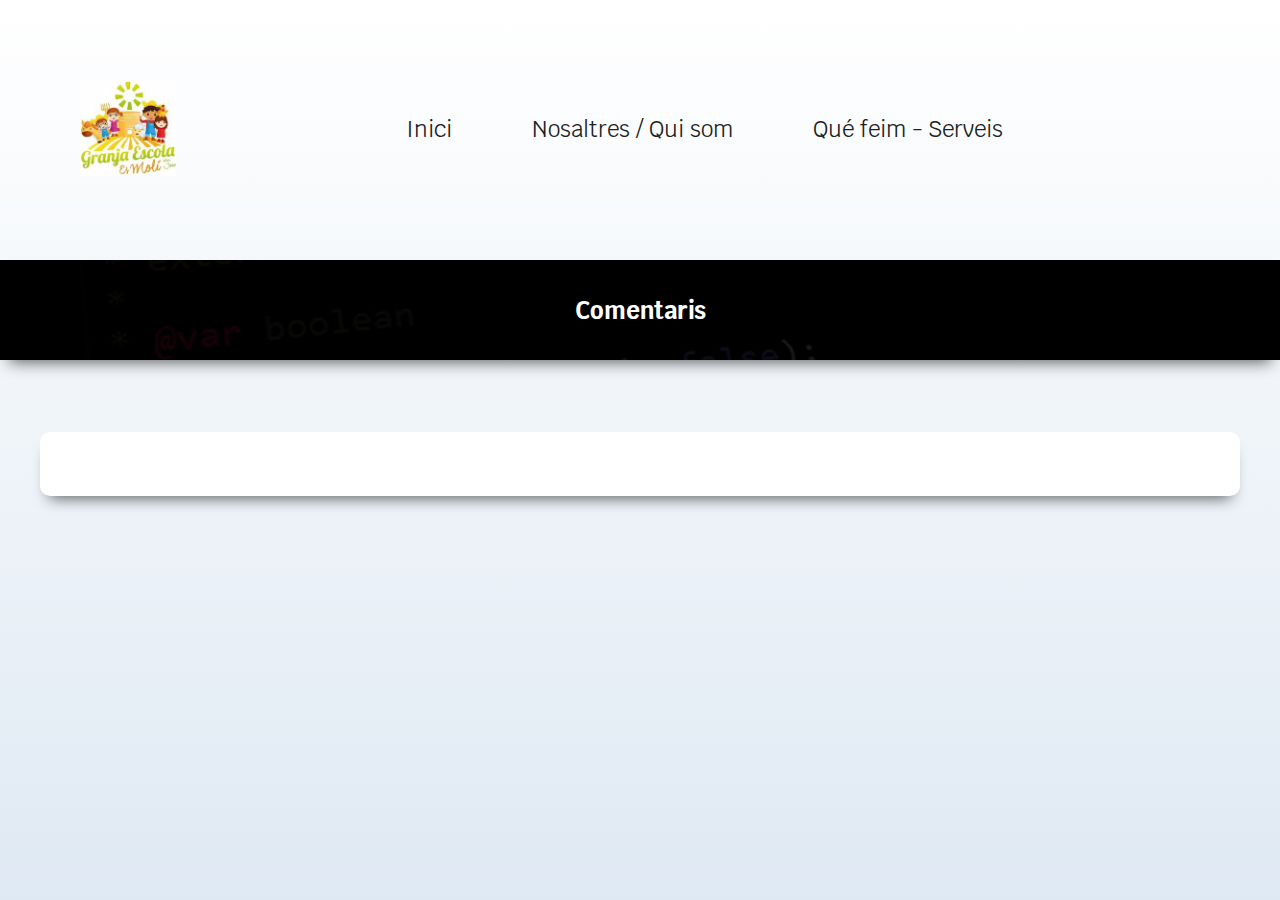
<file: Macià - Practica Módulo 2º (Granja)/comentarios.html>
<!DOCTYPE html>
<html lang="es">
<head>
    <meta charset="UTF-8">
    <meta name="viewport" content="width=device-width, initial-scale=1.0">
    <meta http-equiv="X-UA-Compatible" content="ie=edge">
    
    <title> Contacta con Nosotros</title>
    
    <link href="https://fonts.googleapis.com/css?family=Krub" rel="stylesheet">
    <link rel="stylesheet" href="https://use.fontawesome.com/releases/v5.4.1/css/all.css" integrity="sha384-5sAR7xN1Nv6T6+dT2mhtzEpVJvfS3NScPQTrOxhwjIuvcA67KV2R5Jz6kr4abQsz" crossorigin="anonymous">

    <link href="https://fonts.googleapis.com/css?family=Krub:400,700" rel="stylesheet">
    <link rel="stylesheet" href="css/normalize.css">
    <link rel="stylesheet" href="css/estilo.css">
    <link rel="icon" href="img/logo-favicon.ico">
    
    <script src="js/jquery-3.2.1.js"></script>
    <script src="js/script.js"></script>
</head>
<body>

    <div class="header">
       <div class="logo">
           <a href="index.html">
               <img src="img/Logo2.jpg" alt="Logo Empresa">
           </a>
      </div>
        <nav>
            <a href="index.html">Inici</a>
            <a href="nosotros.html">Nosaltres / Qui som</a>
            <a href="servicios.html">Qué feim - Serveis</a>
        </nav>
    </div>
    <main>
        <div class="macia-nosotros">
            <div class="contenido-macia-nosotros">           
                <h2>Comentaris</h2>            
            </div>
        </div>

        <div class="contenedor">

           <div id="disqus_thread"></div>
                <script>

                /**
                *  RECOMMENDED CONFIGURATION VARIABLES: EDIT AND UNCOMMENT THE SECTION BELOW TO INSERT DYNAMIC VALUES FROM YOUR PLATFORM OR CMS.
                *  LEARN WHY DEFINING THESE VARIABLES IS IMPORTANT: https://disqus.com/admin/universalcode/#configuration-variables*/
                /*
                var disqus_config = function () {
                this.page.url = PAGE_URL;  // Replace PAGE_URL with your page's canonical URL variable
                this.page.identifier = PAGE_IDENTIFIER; // Replace PAGE_IDENTIFIER with your page's unique identifier variable
                };
                */
                (function() { // DON'T EDIT BELOW THIS LINE
                var d = document, s = d.createElement('script');
                s.src = 'https://granja-escola-es-moli.disqus.com/embed.js';
                s.setAttribute('data-timestamp', +new Date());
                (d.head || d.body).appendChild(s);
                })();
                </script>
                <noscript>Please enable JavaScript to view the <a href="https://disqus.com/?ref_noscript">comments powered by Disqus.</a></noscript>

        </div>
        
    </main>
    <script id="dsq-count-scr" src="//granja-escola-es-moli.disqus.com/count.js" async></script>
</body>
</html>
</file>
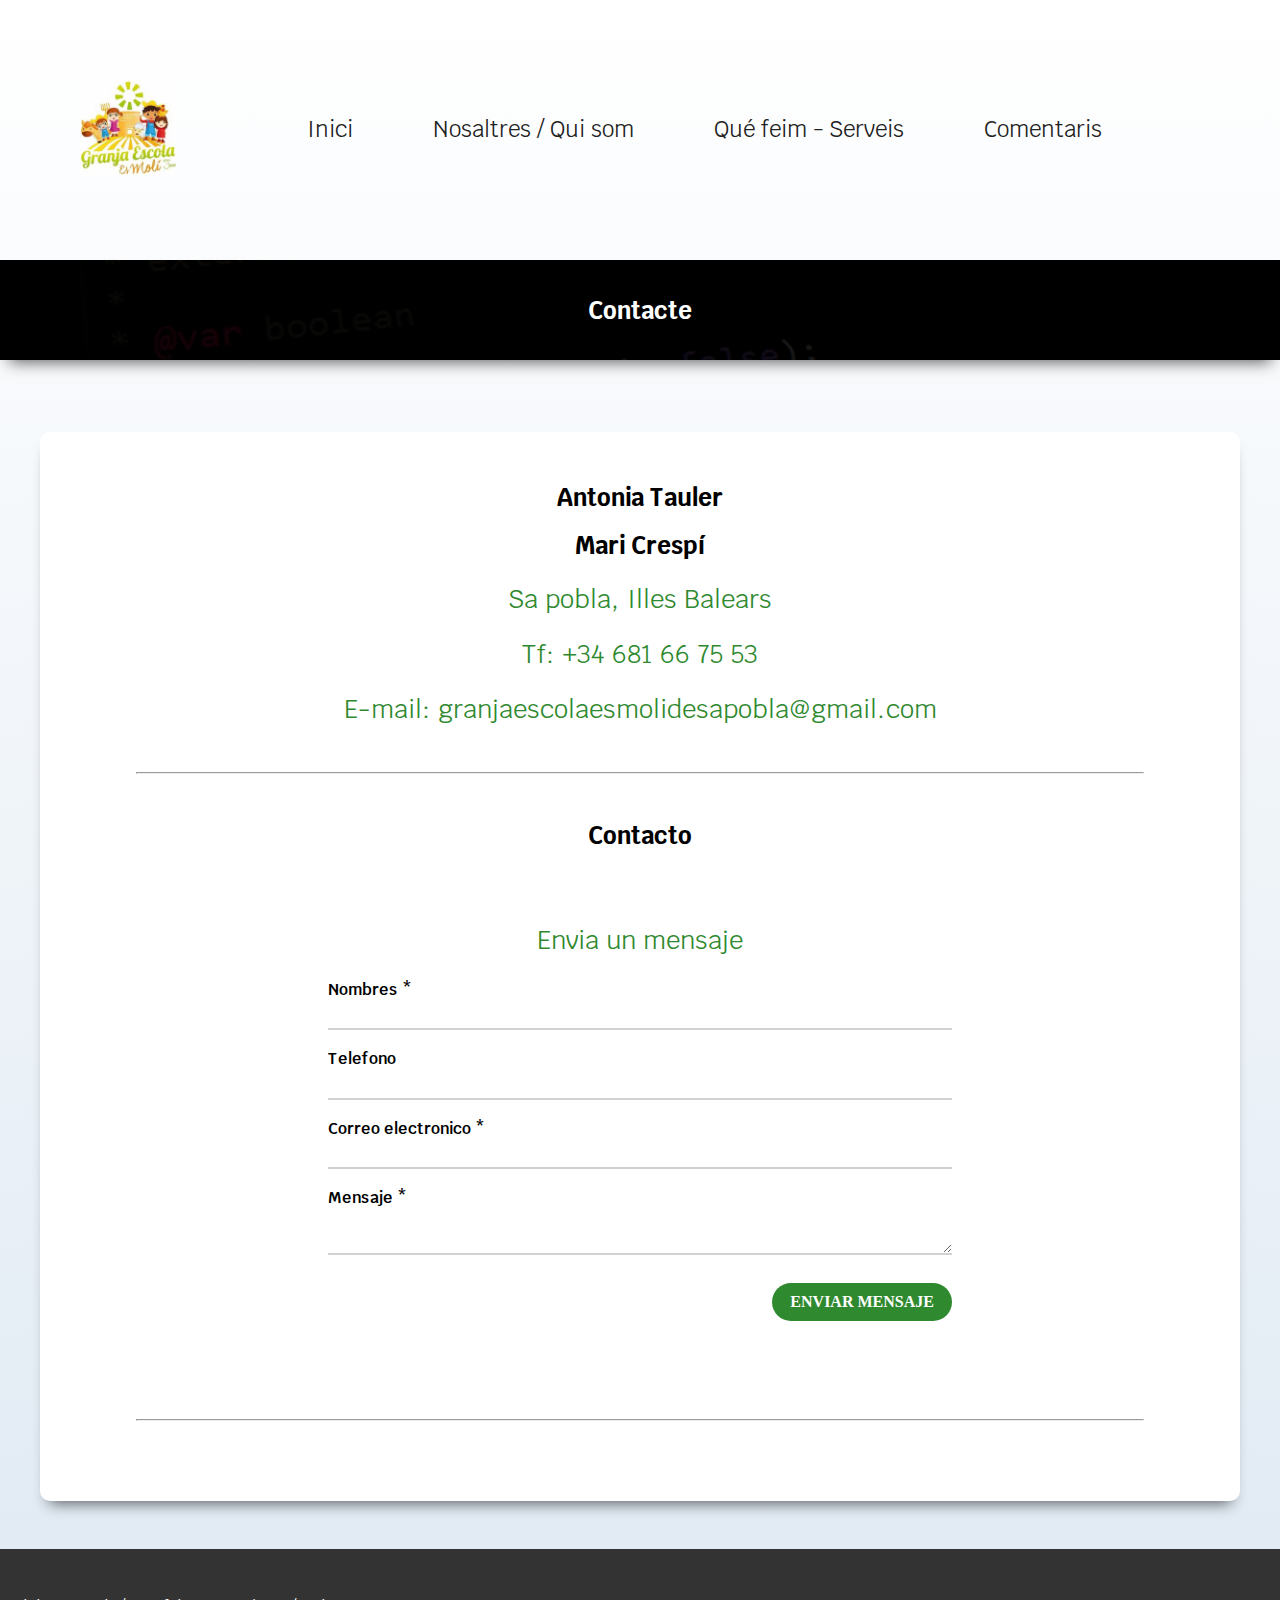
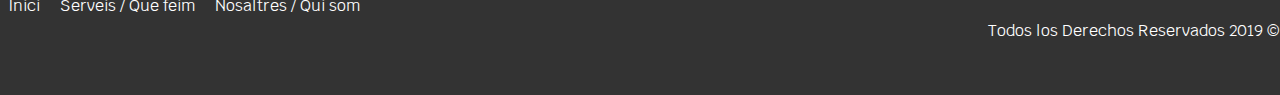
<file: Macià - Practica Módulo 2º (Granja)/contacto.html>
<!DOCTYPE html>
<html lang="es">
<head>
    <meta charset="UTF-8">
    <meta name="viewport" content="width=device-width, initial-scale=1.0">
    <meta http-equiv="X-UA-Compatible" content="ie=edge">
    
    <title> Contacta con Nosotros</title>
    
    <link href="https://fonts.googleapis.com/css?family=Krub" rel="stylesheet">
    <link rel="stylesheet" href="https://use.fontawesome.com/releases/v5.4.1/css/all.css" integrity="sha384-5sAR7xN1Nv6T6+dT2mhtzEpVJvfS3NScPQTrOxhwjIuvcA67KV2R5Jz6kr4abQsz" crossorigin="anonymous">

    <link href="https://fonts.googleapis.com/css?family=Krub:400,700" rel="stylesheet">
    <link rel="stylesheet" href="css/normalize.css">
    <link rel="stylesheet" href="css/estilo.css">
    <link rel="icon" href="img/logo-favicon.ico">
    
    <script src="js/jquery-3.2.1.js"></script>
    <script src="js/script.js"></script>
</head>
<body>

    <div class="header">
       <div class="logo">
           <a href="index.html">
               <img src="img/Logo2.jpg" alt="Logo Empresa">
           </a>
      </div>
        <nav>
            <a href="index.html">Inici</a>
            <a href="nosotros.html">Nosaltres / Qui som</a>
            <a href="servicios.html">Qué feim - Serveis</a>
            <a href="comentarios.html">Comentaris</a> 
        </nav>
    </div>
    <div class="macia-nosotros">
        <div class="contenido-macia-nosotros">           
            <h2>Contacte</h2>            
        </div>
    </div>

    <div class="contenedor">
      
        <div class="contacto">
             <h2>Antonia Tauler</h2>
             <h2>Mari Crespí</h2>
             <h3>Sa pobla, Illes Balears</h3>
             <h3>Tf: +34 681 66 75 53</h3>
             <h3>E-mail: granjaescolaesmolidesapobla@gmail.com</h3>            
        </div>  
       <hr>
       <div id="contacto" class="contacto">
            <h2>Contacto</h2>
            <form class="form_contact" action="mailto:granjaescolaesmolidesapobla@gmail.com" method="post" enctype="text/plain" onsubmit="this.reset()"> 
                <h3>Envia un mensaje</h3>
                <div class="user_info">
                    <label for="names">Nombres *</label>
                    <input type="text" id="names" name="nombre" required>

                    <label for="phone">Telefono</label>
                    <input type="text" id="phone" name="telefono">

                    <label for="email">Correo electronico *</label>
                    <input type="text" id="email" name="correo" required>

                    <label for="mensaje">Mensaje *</label>
                    <textarea id="mensaje" name="mensaje" required></textarea>

                    <input class="boton" type="submit" value="Enviar Mensaje" id="btnSend">
                </div>
            </form>
        </div>
          <hr>
    
                      
    </div>
    <footer class="site-footer seccion">
        <div class="contenedor-footer">
            <nav class="navegacion">
                <a href="index.html">Inici</a>
                <a href="servicios.html">Serveis / Que feim</a>
                <a href="nosotros.html">Nosaltres / Qui som</a>
            </nav>
            <div class="redes">
                <a href="https://www.facebook.com/granjaescolaesmoli/" target="_blank"><i class="fab fa-facebook"></i></a>
                <a href="https://www.instagram.com/granja.escola_esmoli/?hl=es" target="_blank"><i class="fab fa-instagram"></i></a>
                <p class="copyright">Todos los Derechos Reservados 2019 &copy; </p>
            </div>
        </div>
    </footer>
    
</body>
</html>
</file>
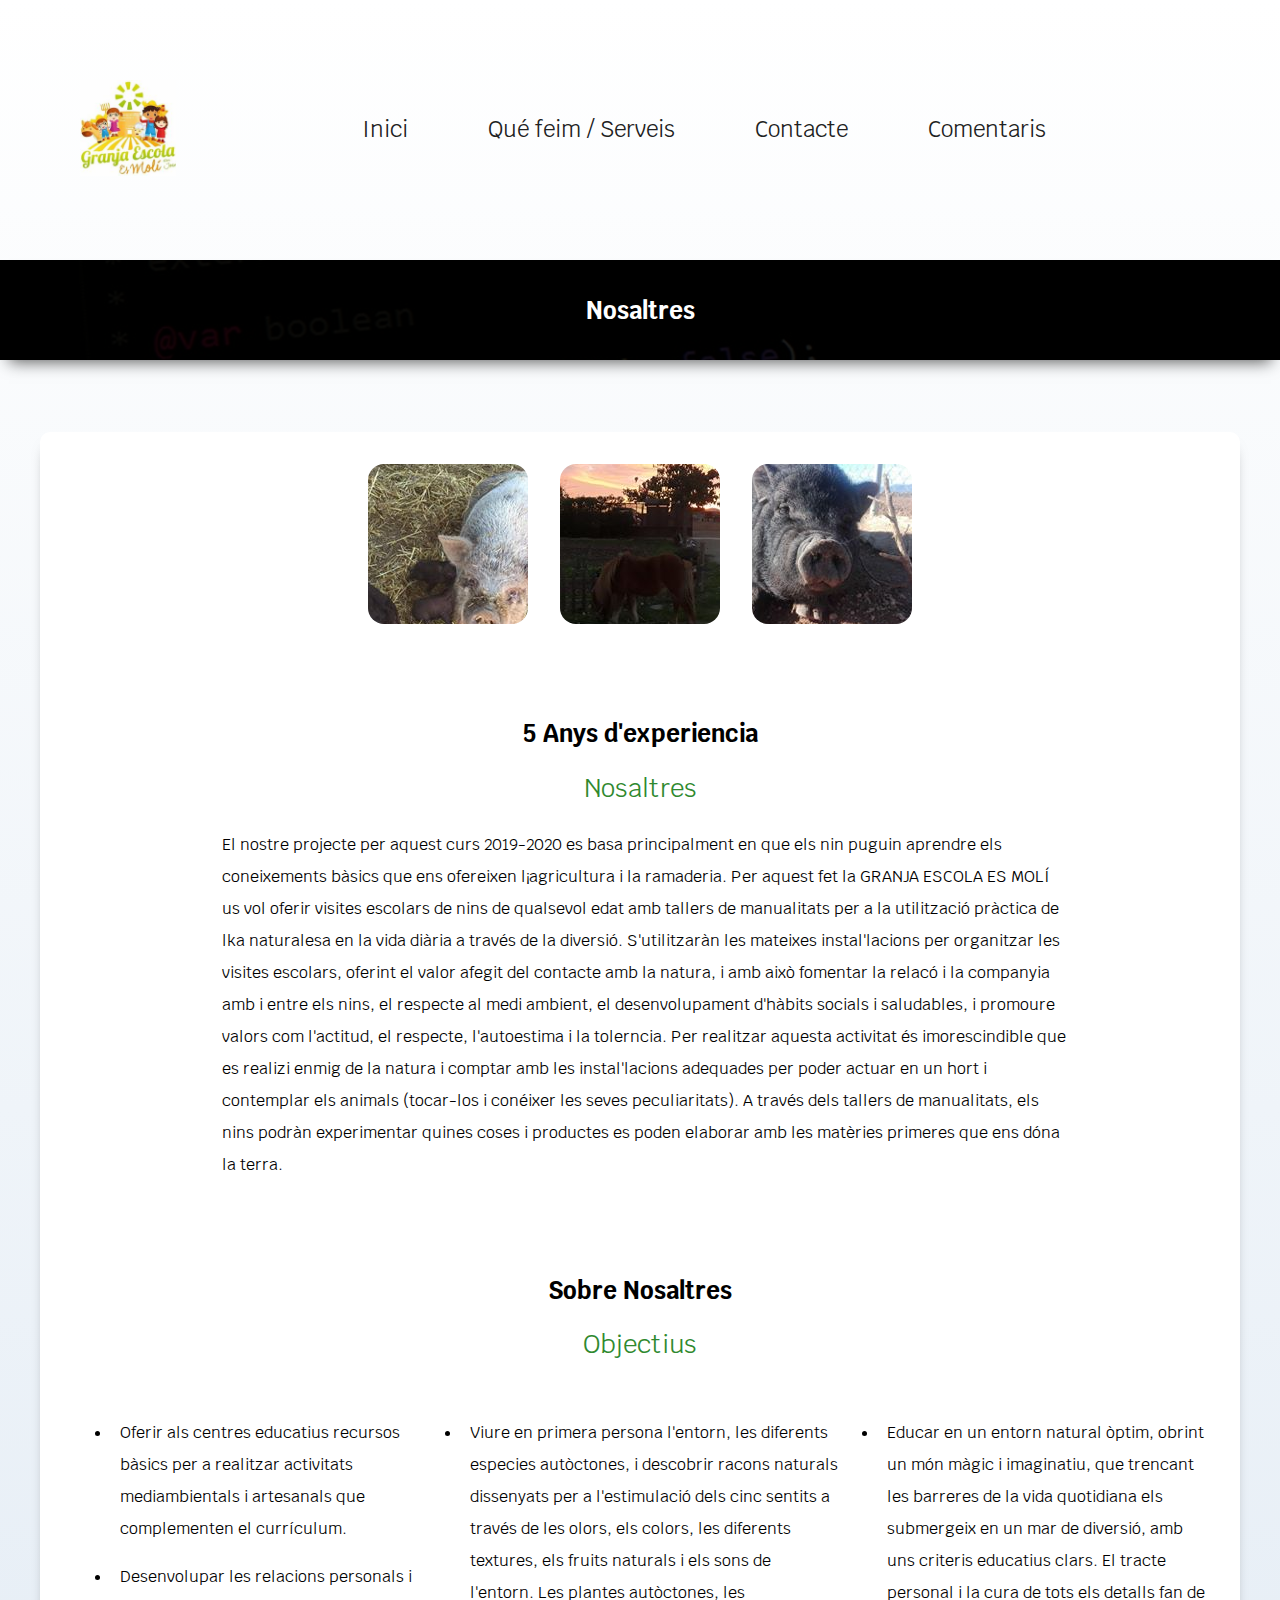
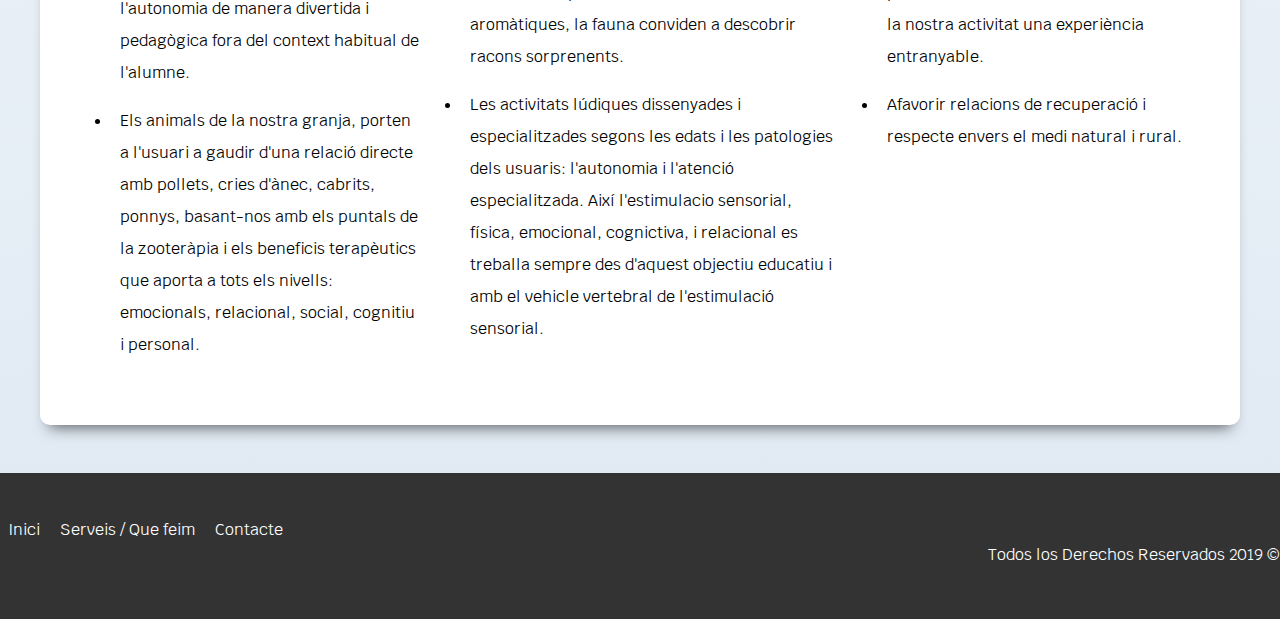
<file: Macià - Practica Módulo 2º (Granja)/nosotros.html>
<!DOCTYPE html>
<html lang="es">
<head>
    <meta charset="UTF-8">
    <meta name="viewport" content="width=device-width, initial-scale=1.0">
    <meta http-equiv="X-UA-Compatible" content="ie=edge">
    
    <title> Nosotros</title>
    
    <link href="https://fonts.googleapis.com/css?family=Krub" rel="stylesheet">
    <link rel="stylesheet" href="css/normalize.css">
    <link rel="stylesheet" href="https://use.fontawesome.com/releases/v5.4.1/css/all.css" integrity="sha384-5sAR7xN1Nv6T6+dT2mhtzEpVJvfS3NScPQTrOxhwjIuvcA67KV2R5Jz6kr4abQsz" crossorigin="anonymous">

    <link href="https://fonts.googleapis.com/css?family=Krub:400,700" rel="stylesheet">
    <link rel="stylesheet" href="css/estilo.css">
    <link rel="icon" href="img/LogoIco.ico">
</head>
<body>

    <div class="header">
      <div class="logo">
           <a href="index.html">
               <img src="img/Logo2.jpg" alt="Logo Empresa">
           </a>
      </div>
        <nav>
            <a href="index.html">Inici</a>
            <a href="servicios.html">Qué feim / Serveis</a>
            <a href="contacto.html">Contacte</a>
            <a href="comentarios.html">Comentaris</a> 
        </nav>
    </div>
    <div class="macia-nosotros">
        <div class="contenido-macia-nosotros">           
            <h2>Nosaltres</h2>            
        </div>
    </div>

    <div class="contenedor">
        <main class="servicios">
            
            <div class="nosotros-contenedor">
               <div class="nosotros-fotos">
                   <div class="foto1">
                       
                   </div>
                   <div class="foto2">
                       
                   </div>
                   <div class="foto3">
                       
                   </div>
               </div>
                <div class="nosotros">
                <h2>5 Anys d'experiencia</h2>
                <h3>Nosaltres</h3>
                    
                    <p>El nostre projecte per aquest curs 2019-2020 es basa principalment en que els nin puguin aprendre els coneixements bàsics que ens ofereixen l¡agricultura i la ramaderia. Per aquest fet la GRANJA ESCOLA ES MOLÍ us vol oferir visites escolars de nins de qualsevol edat amb tallers de manualitats per a la utilització pràctica de lka naturalesa en la vida diària a través de la diversió.

                    S'utilitzaràn les mateixes instal'lacions per organitzar les visites escolars, oferint el valor afegit del contacte amb la natura, i amb això fomentar la relacó i la companyia amb i entre els nins, el respecte al medi ambient, el desenvolupament d'hàbits socials i saludables, i promoure valors com l'actitud, el respecte, l'autoestima i la tolerncia. Per realitzar aquesta activitat és imorescindible que es realizi enmig de la natura i comptar amb les instal'lacions adequades per poder actuar en un hort i contemplar els animals (tocar-los i conéixer les seves peculiaritats). A través dels tallers de manualitats, els nins podràn experimentar quines coses i productes es poden elaborar amb les matèries primeres que ens dóna la terra.</p>
                    
                    
                </div>
                
            </div>
        <h2>Sobre Nosaltres</h2>
         
         <h3>Objectius</h3>

        <div class="nosotros-objetivos">
            
               <ul>
                    <li><p>Oferir als centres educatius recursos bàsics per a realitzar activitats mediambientals i artesanals que complementen el currículum.
                    </p></li>
                    <li><p>Desenvolupar les relacions personals i l'autonomia de manera divertida i pedagògica fora del context habitual de l'alumne.</p></li>
                    <li><p>
                     Els animals de la nostra granja, porten a l'usuari a gaudir d'una relació directe amb pollets, cries d'ànec, cabrits, ponnys, basant-nos amb els puntals de la zooteràpia i els beneficis terapèutics que aporta a tots els nivells: emocionals, relacional, social, cognitiu i personal.   
                    </p></li>
                </ul>
            
                <ul>
                    <li><p>Viure en primera persona l'entorn, les diferents especies autòctones, i descobrir racons naturals dissenyats per a l'estimulació dels cinc sentits a través de les olors, els colors, les diferents textures, els fruits naturals i els sons de l'entorn. Les plantes autòctones, les aromàtiques, la fauna conviden a descobrir racons sorprenents.</p></li>
                    <li><p>Les activitats lúdiques dissenyades i especialitzades segons les edats i les patologies dels usuaris: l'autonomia i l'atenció especialitzada. Així l'estimulacio sensorial, física, emocional, cognictiva, i relacional es treballa sempre des d'aquest objectiu educatiu i amb el vehicle vertebral de l'estimulació sensorial.</p></li>
                </ul>
            
                
                <ul>
                    <li><p>Educar en un entorn natural òptim, obrint un món màgic i imaginatiu, que trencant les barreres de la vida quotidiana els submergeix en un mar de diversió, amb uns criteris educatius clars. El tracte personal i la cura de tots els detalls fan de la nostra activitat una experiència entranyable.</p></li>
                    <li><p>Afavorir relacions de recuperació i respecte envers el medi natural i rural.</p></li>
               
                </ul>
            
        </div>
        </main>          
    </div>
    <footer class="site-footer seccion">
        <div class="contenedor-footer">
            <nav class="navegacion">
                <a href="index.html">Inici</a>
                <a href="servicios.html">Serveis / Que feim</a>
                <a href="contacto.html">Contacte</a>
            </nav>
            <div class="redes">
                <a href="https://www.facebook.com/granjaescolaesmoli/" target="_blank"><i class="fab fa-facebook"></i></a>
                <a href="https://www.instagram.com/granja.escola_esmoli/?hl=es" target="_blank"><i class="fab fa-instagram"></i></a>
                <p class="copyright">Todos los Derechos Reservados 2019 &copy; </p>
            </div>
        </div>
    </footer>
    
</body>
</html>
</file>
<file: Macià - Practica Módulo 2º (Granja)/css/estilo.css>
/*etiquetas reutilizables
---- Para utilizar contenido con -- "var(--etiqueta);"
*/
:root {
    --blanco: #ffffff;
    --primario: #FFC107;
    --secundario: #2f892f;
    --gris: #757575;
    --oscuro: #212121;
}


html {
    box-sizing: border-box;
    min-height: 100%;
}
*, *:before, *:after {
    box-sizing: inherit;
}
p {
    padding-left: .5rem;
    line-height: 2;
}
body {
    font-family: 'Krub', sans-serif;
    background-image: linear-gradient(to top, #dfe9f3 0%, white 100%);
    min-height: 100%;
}

h2, h3 {
    
    text-align: center;
}
h3 {
    color: var(--secundario);
    font-weight: 400;
    font-size: 1.6rem;
}
a{
   text-decoration: none; 
   padding-bottom: 1rem;
}

.contenedor {
    margin: 0 auto;
    max-width: 1200px;
    padding: 2rem;
    background-color: rgba(255, 255, 255, 1);
    border-radius: 10px;
    -webkit-box-shadow: 0px 11px 15px -9px rgba(0,0,0,0.63);
    -moz-box-shadow: 0px 11px 15px -9px rgba(0,0,0,0.63);
    box-shadow: 0px 11px 15px -9px rgba(0,0,0,0.63);
    margin-bottom: 3rem;
    
   
    
    position: relative;
    box-sizing: border-box;
    -moz-box-sizing: border-box;
    z-index: 1;
}
.header{
    display: flex;
}
.logo{
    margin: 5rem 0rem 5rem 5rem;
}

.logo img{
    width: 6rem;
    height: 6rem;
}
.header nav {
    padding: 1rem 0;
    max-width: 1200px;
    margin: auto auto auto 5rem;
    display: flex;
    
    flex-direction: column;
    align-items: center;
}
@media (min-width:768px) {
    .header nav {
        margin: auto;
        flex-direction: row;
        justify-content: space-between;
    }
}
.header nav a{
    color: var(--oscuro);
    text-decoration: none;
    font-size: 1.4rem;
    margin-bottom: 2rem;
}
.header nav a:last-of-type {
    margin-bottom:0;
}
@media (min-width:768px) {
    .header nav a{
        margin-right: 3rem;
        margin-bottom: 0;
        padding: 1rem;
    }
}
.macia {
    height: 450px;
    position: relative;
    background: url(../img/daniela.jpg);
    background-position: center center;
    -webkit-background-size: cover;
    -moz-background-size: cover;
    -o-background-size: cover;
    background-size: cover;
    
   
    
    margin-bottom: 2rem;
    -webkit-box-shadow: 0px 11px 15px -9px rgba(0,0,0,0.63);
    -moz-box-shadow: 0px 11px 15px -9px rgba(0,0,0,0.63);
    box-shadow: 0px 11px 15px -9px rgba(0,0,0,0.63);
    display: flex;
    align-items: center;
    justify-content: center;
}
.macia::after {
    content: '';
    background-color: rgba(0,0,0,.3);
    display: block;
    top: 0;
    left: 0;
    right: 0;
    bottom: 0;
    position: absolute;
}
.contenido-macia {
    position: relative;
    z-index: 1;
    flex: 1;
    padding-bottom: 2rem;
    color: white;
    text-align: center;
}

.contenido-macia i {
    font-size: 3rem;
    color: var(--primario);
}
.boton {
    background-color: var(--secundario);
    padding: .5rem 3rem;
    border-radius: 5px;
    display: inline-block;
    margin-top: .5rem;
    color: var(--blanco);
    font-weight: 700;
    text-decoration: none;
    text-transform: uppercase;
    font-size: 1.2rem;
    border:none;
}
.boton:hover{
    cursor: pointer;
}

.boton-saber{
    background-color: #000000;
    margin: 5rem auto;
}

@media (min-width:890px) {
    .servicios-contenedor {
       
        display: flex;
        justify-content: center;
        flex-wrap: wrap;
    }
    .servicio {
        flex: 0 0 calc(33.3% - 1rem);
    }
}
.servicio {
    display: flex;
    flex-direction: column;
    justify-content: center;
    align-items: center;
    margin:1rem .5rem;
}
.servicio-servicios{
    border: .5px solid #c7c7c7;
    border-radius: 2rem;
}

.iconos {
    align-items: center;
    
}
.titulo{
    text-align: center;
    font-size: 1.3rem;
}
.horas{
    font-size: 1.3rem;
}


@media (min-width:768px) {
    form {
        max-width: 800px;
        margin: 0 auto;
    }
    .contenedor-campos {
        display: flex;
        justify-content: space-between;
        flex-wrap: wrap;
    }
    .campo {
        flex : 0 0 calc(50% - 1rem);
    }
}

/*
Estilo de nosotros.html / servicios.htm y contacto.html
*/

.macia-nosotros {
    height: 100px;
    background-image: url(../img/fondo.jpg);
    margin-bottom: 4.5rem;
    -webkit-box-shadow: 0px 11px 15px -9px rgba(0,0,0,0.63);
    -moz-box-shadow: 0px 11px 15px -9px rgba(0,0,0,0.63);
    box-shadow: 0px 11px 15px -9px rgba(0,0,0,0.63);
    position: relative;
    display: flex;
    align-items: center;
    justify-content: center;
}
.macia-nosotros::after {
    content: '';
    background-color: rgba(0,0,0,.9);
    display: block;
    top: 0;
    left: 0;
    right: 0;
    bottom: 0;
    position: absolute;
}
.contenido-macia-nosotros{
    z-index: 1;
    color: white;
}
.nosotros{
    width: 75%;
    margin: 6rem auto;
}
hr{
    margin: 3rem 4rem;    
}
.nosotros-fotos{
    display: flex;
    justify-content: space-between;
    width: 100%;
    margin: 0 auto;
}
.foto{
    margin: 0 auto;
    width:10rem;
    height:10rem;
    background-position: center;
    border-radius: 1rem;
    box-shadow: 0 20px 40px 0 black;
}

.foto1{
    width:10rem;
    height:10rem;
    background-position: center;
    background-image: url(../img/1.jpg);
    border-radius: 1rem;
}
.foto2{
    width:10rem;
    height:10rem;
    background-position: center;
    background-image: url(../img/2.jpg);
    border-radius: 1rem;
}
.foto3{
    width:10rem;
    height:10rem;
    background-position: center;
    background-image: url(../img/4.jpg);
    border-radius: 1rem;
}
.foto4{
    background-image: url(../img/5.jpg);
}
.foto5{
    background-image: url(../img/6.jpg);
}
.foto6{
    background-image: url(../img/4.jpg);
}
.foto7{
    background-image: url(../img/7.jpg);
}



@media (min-width:820px) {
    div.nosotros-objetivos{
        display: flex;
        flex-basis: calc(33.3% -1px)
    }
    .nosotros-fotos{ 
        justify-content: center;
        width: 100%;
        margin: 0 auto;
    }
    .foto1, .foto2, .foto3{
        margin: 0 1rem;
    }

    
}
servicio a{
    color: #c7c7c7;
    text-decoration: none;
}

a:hover{
    font-size: 1.1rem;
}
i{
    
    margin: 2rem 0 0 0;
}
/*

Servicios..... escola d'estiu

*/
@media (min-width:820px){
    .info-escola{
        display: flex;
        flex-basis: calc(33%-.2rem);
    }  
}

/*
       ------Slide-------
*/
.content-all{
    width: 100%;
    height: 20rem;
    position: relative;
    display: flex;
    margin: auto;
    margin-top: 5%;
    overflow: hidden;
    perspective: 800px;
    border-radius: 1rem;
    
    box-shadow: 0 20px 40px 0 black;
}
@media (min-width:820px){
    .content-all{
        width: 800px;
        height: 500px;
    }
}

.content-img{
    width: 100%;
    height: 100%;
    position: absolute;
    top: 0px;
    left: 0px;
    transform: translateX(-100%) rotateY(360deg);
    opacity: 0;
    transition: all 1s;
}

#img1{
    transform: translateX(0);
    opacity: 1;
}

.content-img:target{
    transform: translateX(0) rotateY(0deg);
    opacity: 1;
}
.content-img img{
    width: 100%;
    height: 100%;
}

.icon-left-open{
    position: absolute;
    top: 250px;
    left: 0;
    font-size: 40px;
    text-decoration: none;
    color: white;
}

.icon-right-open{
    position: absolute;
    top: 250px;
    right: 0;
    font-size: 40px;
    text-decoration: none;
    color: white;
}



/* Informacion de Contacto*/

.cantact_info::before{
    content: '';
    width: 100%;
    height: 100%;

    position: absolute;
    top: 0;
    left: 0;

    background: #4091EC;
    opacity: 0.9;
}

.cantact_info{
    width: 38%;
    position: relative;

    display: flex;
    flex-direction: column;
    align-items: center;
    justify-content: center;

    background-image: url('../fondo.jpg');
    background-size: cover;
    background-position: center center;

}

.info_title,
.info_items{
    position: relative;
    z-index: 2;
    color: #fff;
}

.info_title{
    margin-bottom: 60px;
}

.info_title span{
    font-size: 100px;
    display: block;
    text-align: center;
    margin-bottom: 15px;
}

.info_items p{
    display: flex;
    align-items: center;
    font-size: 16px;
    font-weight: 600;
    margin-bottom: 10px;
}

.info_items p:nth-child(1) span{
    font-size: 30px;
    margin-right: 10px;
}

.info_items p:nth-child(2) span{
    font-size: 50px;
    margin-right: 15px;
    margin-left: 4px;
}


/*
     -------footer------
*/

.site-footer {
    background-color: #333333;
    margin: 0;
}
.contenedor-footer {
    padding: 3rem 0;
    text-align: center;
}
footer a{
    margin: 0 .5rem;
    color: #fff;
}
footer i .fab{
    width: 3rem;
    height: 3rem;
}
@media (min-width: 768px) {
    .contenedor-footer {
        display: flex;
        justify-content: space-between;
    }
}
.site-footer nav {
    display: none;
}
@media (min-width: 768px) {
    .site-footer nav {
        display: block;
    }
}

.copyright {
    margin: 0;
    color: #ffffff;
}


/* Formulario de contacto*/
form.form_contact{
    width: 62%;
    padding: 30px 40px;
}

form.form_contact .user_info{
    display: flex;
    flex-direction: column;
}

form.form_contact label{
    font-weight: 600;
}

form.form_contact input,
form.form_contact textarea{
    width: 100%;
    padding: 8px 0px 5px;
    margin-bottom: 20px;

    border: none;
    border-bottom: 2px solid #D1D1D1;

    font-family: 'Open sans';
	color: #5A5A5A;
	font-size: 14px;
	font-weight: 400;
}

form.form_contact textarea{
    max-width: 100%;
    min-width: 100%;
    max-height: 90px;
}

form.form_contact input[type="submit"]{
    width: 180px;
	
	padding: 10px;
	border: none;
	border-radius: 25px;

    align-self: flex-end;

    color: #fff;
	font-size: 16px;
	font-weight: 600;
	cursor: pointer;
}

form.form_contact input[type="submit"]:hover{
    background: #3371B6;
}

/* Ventana de errores*/
.modal_wrap{
    width: 100%;
    height: 100vh;
    background: rgba(0,0,0,0.7);

    position: fixed;
    top: 0;
    left: 0;
    z-index: 3;

    display: flex;
    justify-content: center;
    align-items: center;
}

.mensaje_modal{
    background: #fff;
    box-shadow: 0px 0px 15px rgba(0,0,0,0.5);
    width: 400px;
    padding: 30px 20px 15px;
}

.mensaje_modal h3{
    text-align: center;
	font-size: 20px;
	font-weight: 400;
}

.mensaje_modal h3:after{
    content: '';
	display: block;
	width: 100%;
	height: 1px;
	background: #C5C5C5;
	margin: 10px 0px 15px;
}

.mensaje_modal p{
    font-size: 16px;
    color: #606060;
}

.mensaje_modal p:before{
    content: "\f00d";
    display: inline-block;
    color: #E25151;
    margin-right: 8px;
}

#btnClose{
    display: inline-block;
	padding: 3px 10px;
	margin-top: 10px;

	background: #E25151;
	color: #fff;
	border: 2px solid #B14141;
	cursor: pointer;

	float: right;
}

/* MENSAJE EXITOSO*/

.mensaje-exito{
    width: 100%;
    display: flex;
    flex-direction: column;
    justify-content: center;
    align-items: center;
}

.mensaje-exito h1{
    font-size: 35px;
    display: block;
    text-align: center;
    margin-bottom: 20px;
}

.mensaje-exito a{
    display: block;
    padding: 10px 30px;
    background: #4091EC;
    text-decoration: none;
    color: #fff;
}

.mensaje-exito a:hover{
    background: #3371B6;
}


.boton-enviar{
    background-color: var(--secundario);
    padding: .5rem 3rem;
    border-radius: 5px;
    display: inline-block;
    margin-top: .5rem;
    color: var(--blanco);
    font-weight: 700;
    text-decoration: none;
    text-transform: uppercase;
    font-size: 1.2rem;
    border:none;
    
}

form.form_contact input[type="submit"]{
    width: 180px;
	
	padding: 10px;
	border: none;
	border-radius: 25px;

    align-self: flex-end;

    color: #fff;
	font-size: 16px;
	font-weight: 600;
	cursor: pointer;
}
</file>
